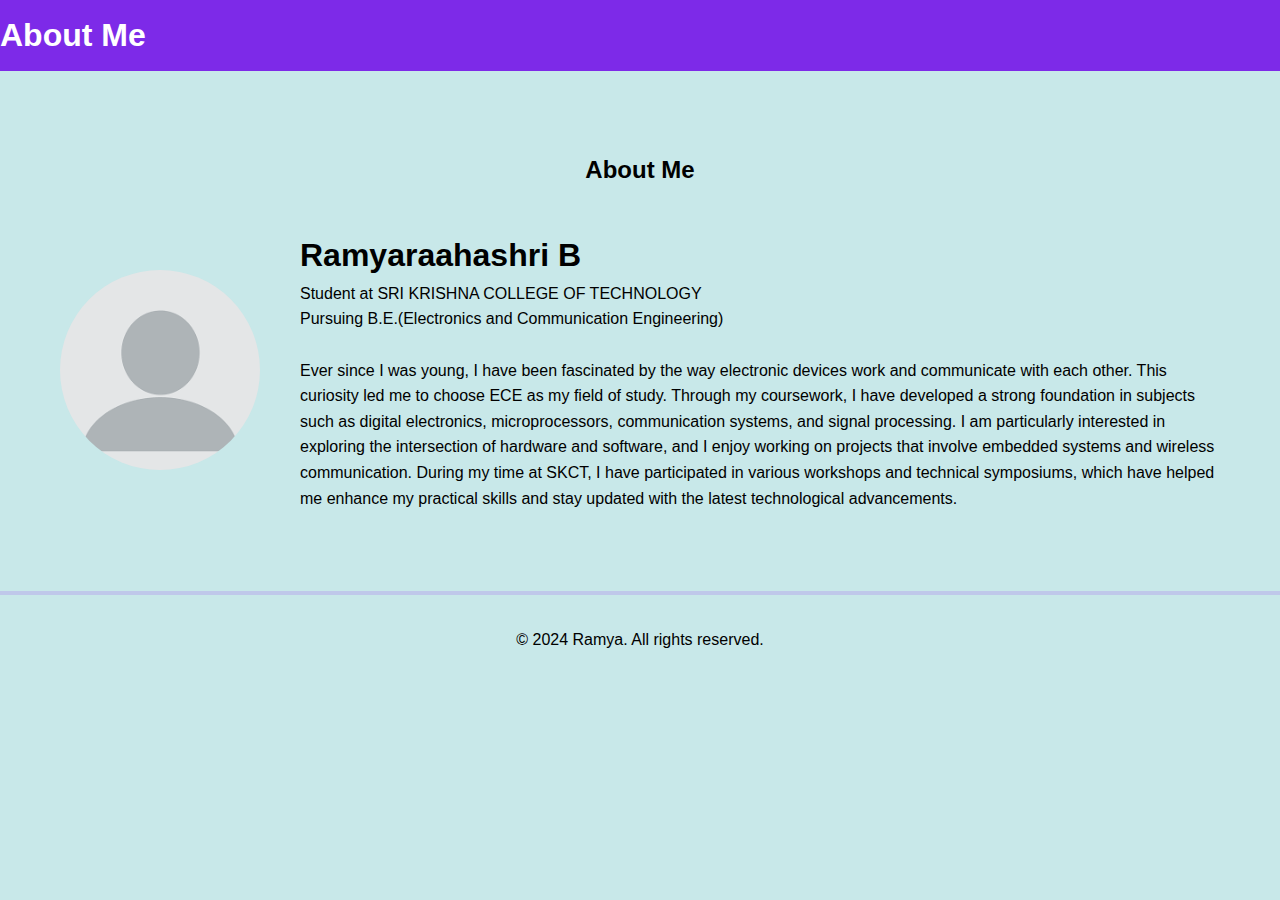
<file: about.html>
<!DOCTYPE html>
<html lang="en">
<head>
    <meta charset="UTF-8">
    <meta name="viewport" content="width=device-width, initial-scale=1.0">
    <title>About Me</title>
    <link rel="stylesheet" href="styles.css">
</head>
<body>
    <header>
        <h1>About Me</h1>
    </header>
    <section id="about">
        <div class="container">
            <h2>About Me</h2>
            <div class="about-content">
                <img src="[data-uri]" alt="Profile Picture">
                <div class="bio">
                    <h1>Ramyaraahashri B</h1>
                    <p>Student at SRI KRISHNA COLLEGE OF TECHNOLOGY</p>
                    <P>Pursuing B.E.(Electronics and Communication Engineering)</P>
                    <p></p>
                    <br></br1>
                    <p> 
Ever since I was young, I have been fascinated by the way electronic devices work and communicate with each other. This curiosity led me to choose ECE as my field of study. Through my coursework, I have developed a strong foundation in subjects such as digital electronics, microprocessors, communication systems, and signal processing.

I am particularly interested in exploring the intersection of hardware and software, and I enjoy working on projects that involve embedded systems and wireless communication. During my time at SKCT, I have participated in various workshops and technical symposiums, which have helped me enhance my practical skills and stay updated with the latest technological advancements. </p>
                        
                    
                </div>
            </div>
        </div>
    </section>
    <footer>
        <p>&copy; 2024 Ramya. All rights reserved.</p>
    </footer>
</body>
</html>
</file>
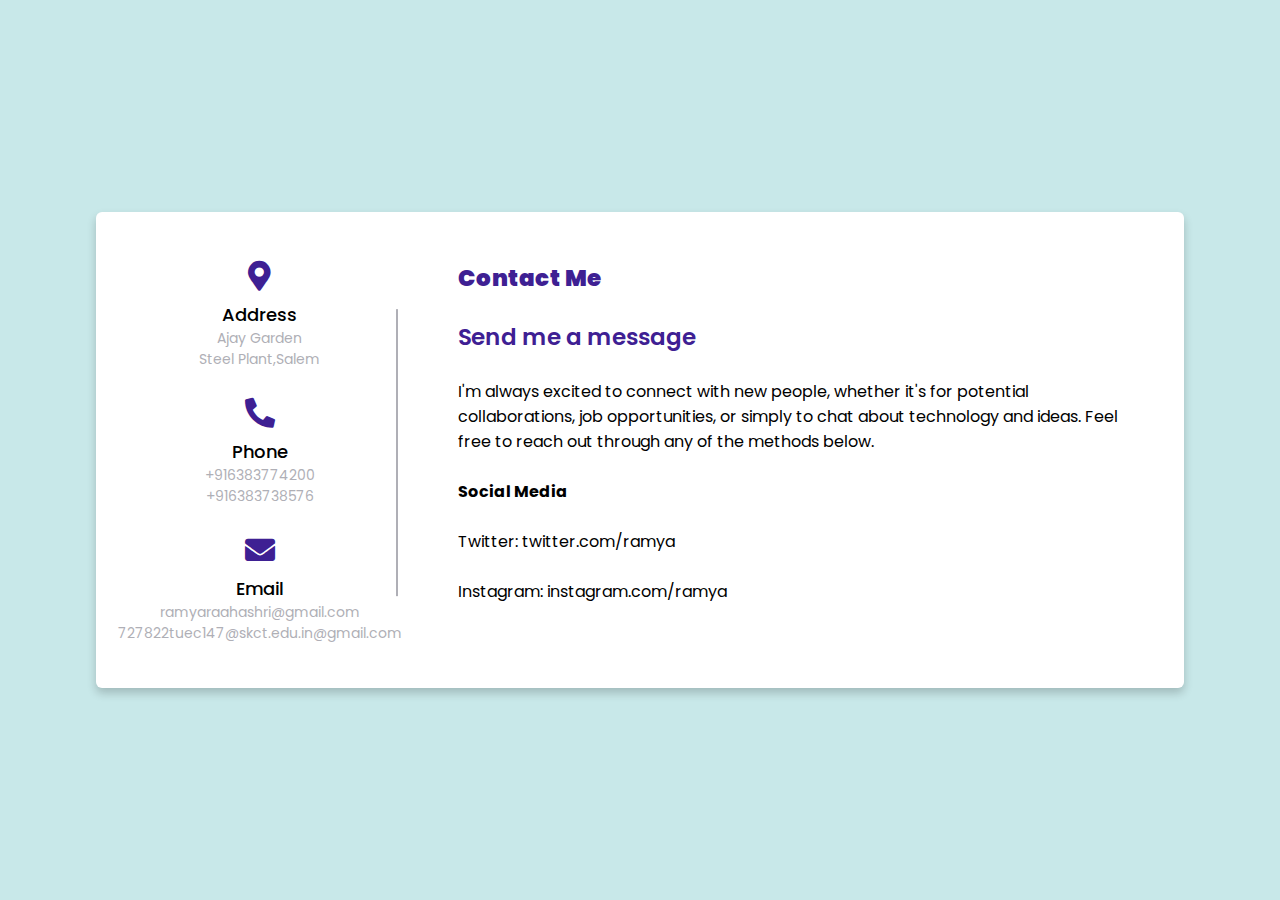
<file: contact.html>
<!DOCTYPE html>
<!-- Created By CodingLab - www.codinglabweb.com -->
<html lang="en" dir="ltr">
  <head>
    <meta charset="UTF-8">
    <title> Responsive Contact Us Form </title>
    <link rel="stylesheet" href="contact.css">
    <!-- Fontawesome CDN Link -->
    <link rel="stylesheet" href="https://cdnjs.cloudflare.com/ajax/libs/font-awesome/5.15.2/css/all.min.css"/>
     <meta name="viewport" content="width=device-width, initial-scale=1.0">
   </head>
<body>
  <div class="container">
    <div class="content">
      <div class="left-side">
        <div class="address details">
          <i class="fas fa-map-marker-alt"></i>
          <div class="topic">Address</div>
          <div class="text-one">Ajay Garden</div>
          <div class="text-two">Steel Plant,Salem</div>
        </div>
        <div class="phone details">
          <i class="fas fa-phone-alt"></i>
          <div class="topic">Phone</div>
          <div class="text-one">+916383774200</div>
          <div class="text-two">+916383738576</div>
        </div>
        <div class="email details">
          <i class="fas fa-envelope"></i>
          <div class="topic">Email</div>
          <div class="text-one">ramyaraahashri@gmail.com</div>
          <div class="text-two">727822tuec147@skct.edu.in@gmail.com</div>
        </div>
      </div>
      <div class="right-side">
        <div class="topic-text"><b>Contact Me</b></div>
        <br>
        <div class="topic-text">Send me a message</div>
        <br>
      
        <p>
          I'm always excited to connect with new people, whether it's for potential collaborations, job opportunities, or simply to chat about technology and ideas. Feel free to reach out through any of the methods below.
        </p>
        <br>
        <p>     

          <b>Social Media</b>
          </p>
          <br>
          <p>
          Twitter: twitter.com/ramya
        </p>
        <br>
      
          <p>
          Instagram: instagram.com/ramya
        </p>
        <br>
    </div>
    </div>
  </div>
</body>
</html>
</file>
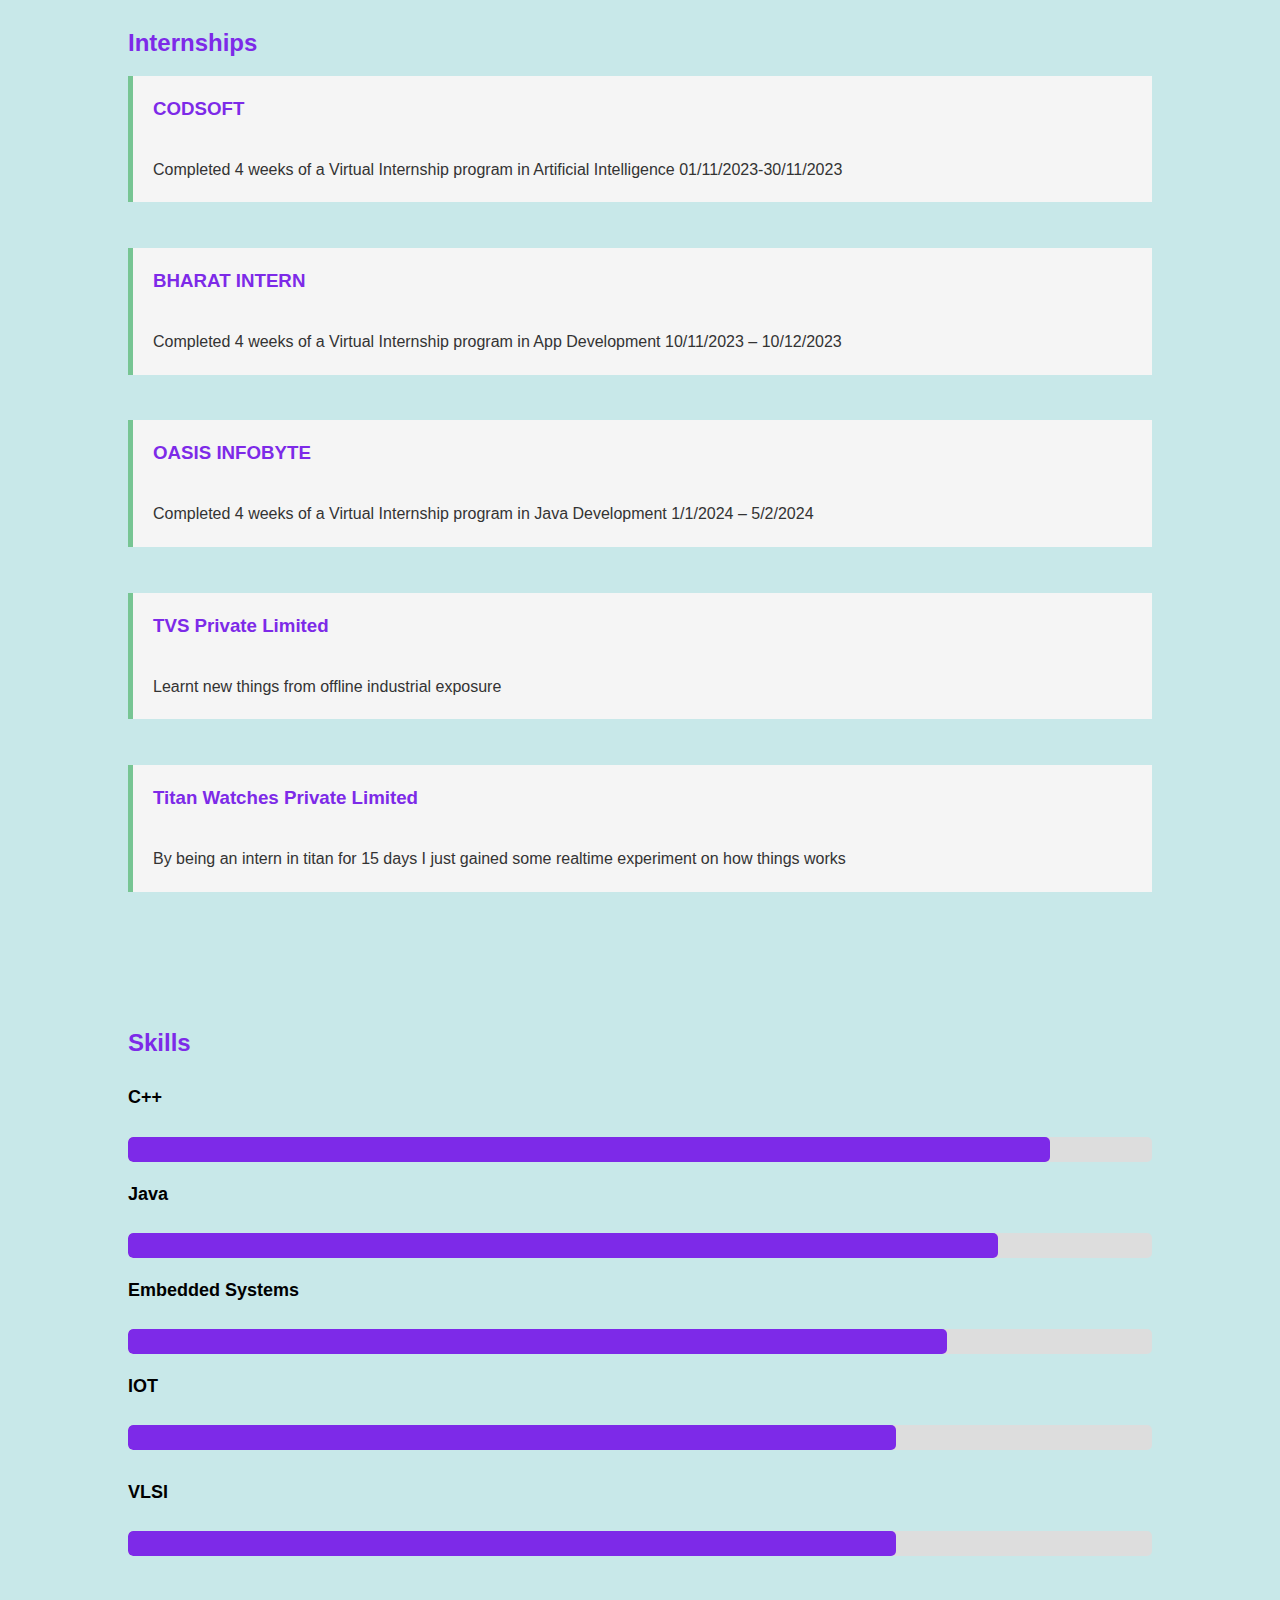
<file: skill.html>
<!DOCTYPE html>
<html lang="en">
<head>
    <meta charset="UTF-8">
    <meta name="viewport" content="width=device-width, initial-scale=1.0">
    
    <style>
        body {
            font-family: Arial, sans-serif;
            margin: 0;
            padding: 0;
            background-color: #c8e8e9;
            color: #333;
        }
        .container {
            width: 80%;
            margin: 0 auto;
            overflow: hidden;
        }
    
        #achievements {
            padding: 30px;
            line-height: 1.6em;
        }
        #achievements h2 {
            margin-top: 0;
            color: #7d2ae8;
        }
        .achievement {
            background: whitesmoke;
            padding: 20px;
            margin: 10px 0;
            border-left: #77c593 5px solid;
        }
        .achievement h3 {
            margin: 0;
            color: #7d2ae8;
        }
        .achievement p {
            margin: 10px 0 0 0;
        }
        .skills, .certificates, .awards, .testimonials {
            color: #7d2ae8;
            margin: 30px 0;
            font-size: large;
        }
        .skill, .certificate, .award, .testimonial {
            color: #7d2ae8;
            margin-bottom: 20px;
            font-size: large;
        }
        .skill-name, .certificate-title, .award-title {
            color: black;
            font-weight: bold;
            font-size: large;
        }
        .skill-bar {
            width: 100%;
            background: #ddd;
            height: 25px;
            border-radius: 5px;
            overflow: hidden;
            
        }
        .skill-level {
            height: 100%;
            background: #7d2ae8;
            width: 0;
            border-radius: 5px;
        }
      
    </style>
</head>
<body>
   

    <section id="achievements" class="container">
        <h2>Internships</h2>
        
        <div class="achievement">
            <h3>CODSOFT</h3>
            
            <br>
            <p>Completed 4 weeks of a Virtual Internship program in
                Artificial Intelligence
                01/11/2023-30/11/2023
            </p>
        </div>
        
        <br>
        <div class="achievement">
            <h3>BHARAT INTERN</h3>
            <br>
            <p>Completed 4 weeks of a Virtual Internship program in
                App Development
                10/11/2023 – 10/12/2023
            </p>
        </div>
        
        <br>
        <div class="achievement">
            <h3>OASIS INFOBYTE</h3>
            
            <br>
            <p>Completed 4 weeks of a Virtual Internship program in
                Java Development
                1/1/2024 – 5/2/2024
            </p>
        </div>
        
        <br>
        <div class="achievement">
            <h3>TVS Private Limited</h3>
            
            <br>
            <p>Learnt new things from offline industrial exposure </p>
        </div>
        
        <br>
        <div class="achievement">
            <h3>Titan Watches Private Limited</h3>
            
            <br>
            <p>By being an intern in titan for 15 days I just gained some realtime experiment on how things works</p>
        </div>
       
        <br>
        <br>
        <br>
        <br>
        <br>
        <h2>Skills</h2>
        <div class="skills">
            <div class="skill">
                <div class="skill-name">C++</div>
                <br>
                <div class="skill-bar"><div class="skill-level" style="width: 90%;"></div></div>
            </div>

            <div class="skill">
                <div class="skill-name">Java</div>
                
                <br>
                <div class="skill-bar"><div class="skill-level" style="width: 85%;"></div></div>
            </div>
            <div class="skill">
                <div class="skill-name">Embedded Systems</div>
                
                <br>
                <div class="skill-bar"><div class="skill-level" style="width: 80%;"></div></div>
            </div>
            <div class="skill">
                <div class="skill-name">IOT</div>
                
                <br>
                <div class="skill-bar"><div class="skill-level" style="width: 75%;"></div></div>
            </div>
        </div>
            <div class="skill">
                <div class="skill-name">VLSI</div>
                
                <br>
                <div class="skill-bar"><div class="skill-level" style="width: 75%;"></div></div>
            </div>
        </div>
        
        
        
        
        
       
    </section>
</body>
</html>
</file>
<file: contact.css>
/* Google Font CDN Link */
@import url('https://fonts.googleapis.com/css2?family=Poppins:wght@200;300;400;500;600;700&display=swap');
*{
  margin: 0;
  padding: 0;
  box-sizing: border-box;
  font-family: "Poppins" , sans-serif;
}
body{
  min-height: 100vh;
  width: 100%;
  background: #c8e8e9;
  display: flex;
  align-items: center;
  justify-content: center;
}
.container{
  width: 85%;
  background: #fff;
  border-radius: 6px;
  padding: 20px 60px 30px 40px;
  box-shadow: 0 5px 10px rgba(0, 0, 0, 0.2);
}
.container .content{
  display: flex;
  align-items: center;
  justify-content: space-between;
}
.container .content .left-side{
  width: 25%;
  height: 100%;
  display: flex;
  flex-direction: column;
  align-items: center;
  justify-content: center;
  margin-top: 15px;
  position: relative;
}
.content .left-side::before{
  content: '';
  position: absolute;
  height: 70%;
  width: 2px;
  right: -15px;
  top: 50%;
  transform: translateY(-50%);
  background: #afafb6;
}
.content .left-side .details{
  margin: 14px;
  text-align: center;
}
.content .left-side .details i{
  font-size: 30px;
  color: #3e2093;
  margin-bottom: 10px;
}
.content .left-side .details .topic{
  font-size: 18px;
  font-weight: 500;
}
.content .left-side .details .text-one,
.content .left-side .details .text-two{
  font-size: 14px;
  color: #afafb6;
}
.container .content .right-side{
  width: 75%;
  margin-left: 75px;
}
.content .right-side .topic-text{
  font-size: 23px;
  font-weight: 600;
  color: #3e2093;
}
.right-side .input-box{
  height: 50px;
  width: 100%;
  margin: 12px 0;
}


@media (max-width: 950px) {
  .container{
    width: 90%;
    padding: 30px 40px 40px 35px ;
  }
  .container .content .right-side{
   width: 75%;
   margin-left: 55px;
}
}
</file>
<file: styles.css>
/* Reset and basic styling */
* {
    margin: 0;
    padding: 0;
    box-sizing: border-box;
}

body {
    font-family: 'Arial', sans-serif;
    line-height: 1.6;
    background-color: #c8e8e9;
}

.container {
    max-width: 1200px;
    margin: 0 auto;
    padding: 0 20px;
}

header {
    background-color: #7d2ae8 ;
    color: #ffffff;
    padding: 10px 0;
}

header .container {
    display: flex;
    justify-content: space-between;
    align-items: center;
}

.logo {
    font-size: 1.8rem;
    font-weight: bold;
}

nav ul {
    list-style-type: none;
    display: flex;
}

nav ul li {
    margin-right: 20px;
}

nav ul li a {
    color: #ffffff;
    text-decoration: none;
    transition: color 0.3s ease;
}

nav ul li a:hover {
    color: #17a2b8;
}

/* Sections */
section {
    padding: 80px 0;
    background-color: #c8e8e9;
}

section h2 {
    text-align: center;
    margin-bottom: 40px;
}

.about-content {
    display: flex;
    align-items: center;
    justify-content: space-between;
    color: black;
}

.about-content img {
    max-width: 200px;
    border-radius: 50%;
}

.bio {
    flex: 1;
    margin-left: 40px;
}
footer {
    font-weight: 300;
    display: flex;
    justify-content: space-evenly;
    padding: 2rem;
    background: #c8e8e9;
    border-top: 4px solid #bfc8ea;
  }
  #foot {
    color: #fff;
    font-family: "Poppins", sans-serif;
  }
  #fot {
    margin-left: -0.1rem;
    color: #ff9f5c;
    font-family: "Poppins", sans-serif;
  }
  #fot:hover {
    color: #f31702;
  }
</file>
